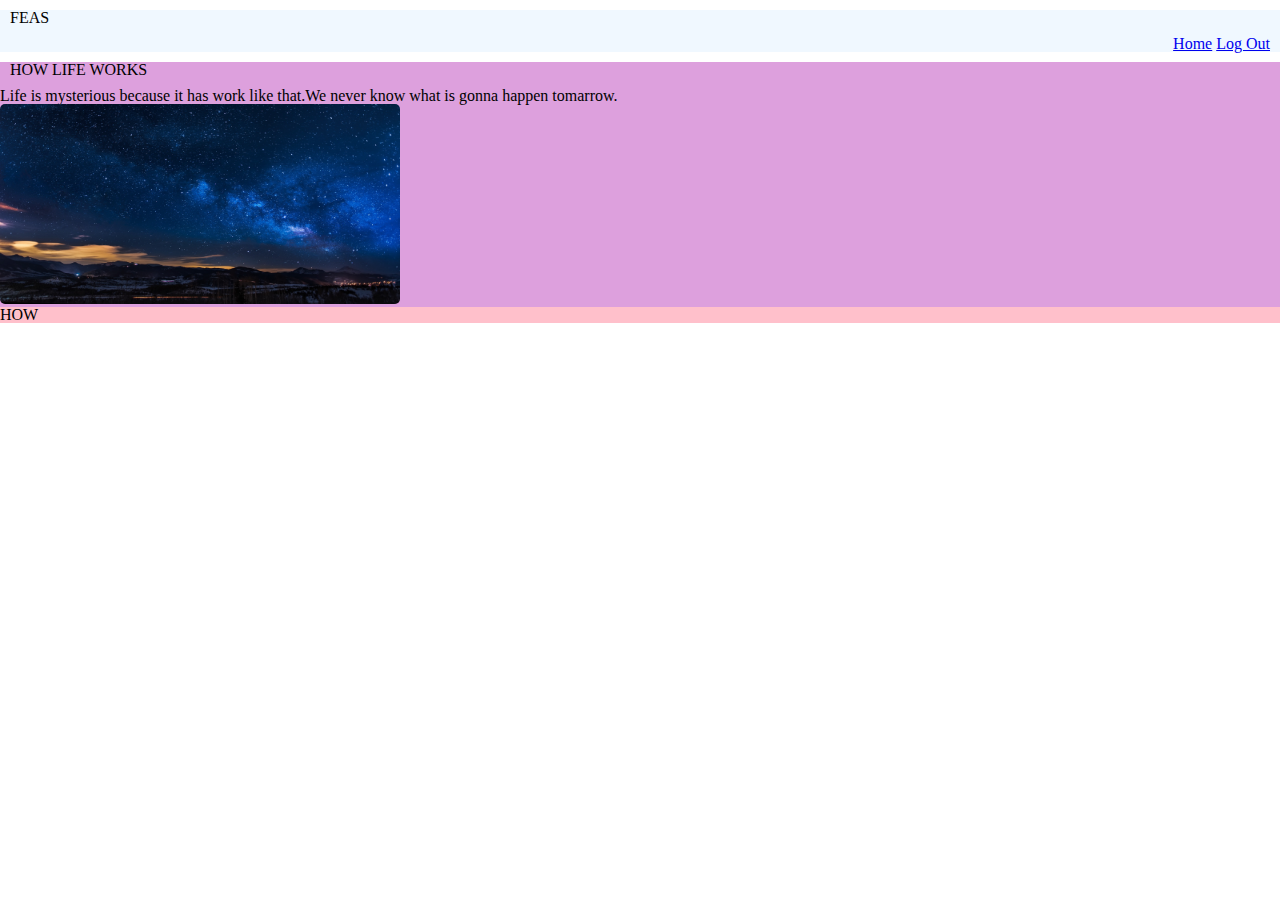
<file: block-BHaaax/index.html>
<!-- 
### Exercise 1

1. Create a simple page having a header, main content, and a footer.

2. Inside the header keep the brand name to the left and all the navigation to the right.

3. Inside the main content take an article section having two columns. In the first column put a heading and some introductory text of the article and in the second column take an image. -->

<!DOCTYPE html>
<html lang="en">
<head>
    <meta charset="UTF-8">
    <meta name="viewport" content="width=device-width, initial-scale=1.0">
    <title>Positoning</title>
    <link rel="stylesheet" href="style.css">
</head>
<body>
    <header>
        <h2>FEAS</h2>
        <div class="head">
            
            <div class="inline">
                <nav>
                    <a href="#">Home</a>
                    
                    <a href="#">Log Out</a>
                    
                </nav>
            </div>



    </div></header>
    <main>
        <section>
            <article>
                <h2>HOW LIFE WORKS</h2>
                <p>Life is mysterious because it has work like that.We never know what is gonna happen tomarrow.</p>
                <img src="12.jpg" alt="night">
            </article>
        </section>

    </main>
    <footer>
        <p>HOW</p>

    </footer>

    
</body>
</html>
</file>
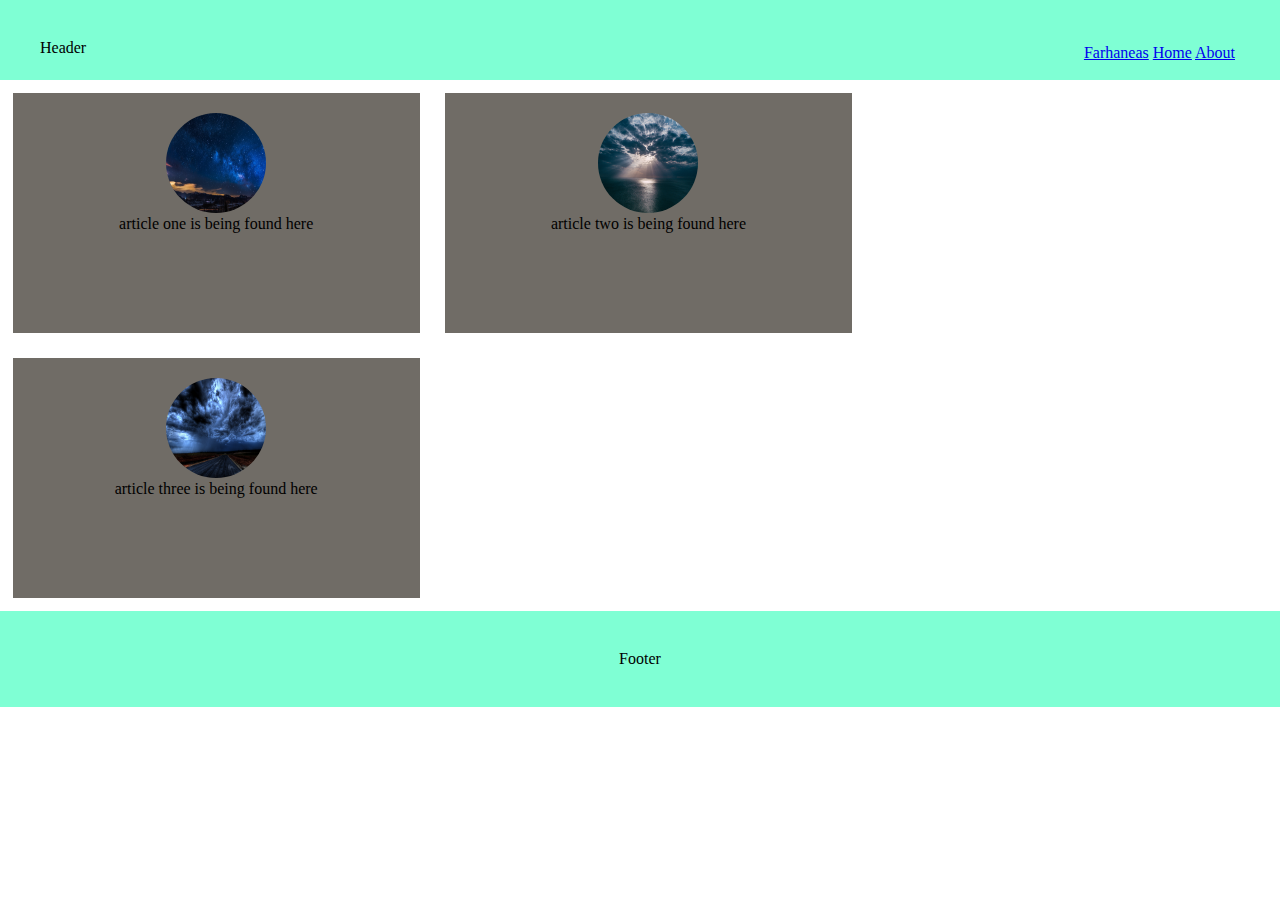
<file: block-BHaaba/index.html>
<!-- ### Exercise 2

1. Create a simple page having a header, main content, and a footer.

2. Inside the header keep the brand name to the left and all the navigation to the right.

3. Inside the main content crate three columns. In each column take one image and a paragraph below the image.
4. Using float is necessary. -->

<!DOCTYPE html>
<html lang="en">
<head>
    <meta charset="UTF-8">
    <meta name="viewport" content="width=device-width, initial-scale=1.0">
    <title>Position</title>
    <link rel="stylesheet" href="style.css">
</head>
<body>
    <header>
        <h1>Header</h1>
        <div>
        <nav>
            <a href="#">Farhaneas</a>
            <a href="#">Home</a>
            <a href="#">About</a>
        </nav>
        </div>
    </header>
    <main>
        <section class="clearfix">
        <article>
            <img src="1.jpg" alt="cloud">
            <p>article one is being found here</p>         
        </article>
        <article>
            <img src="2.jpg" alt="sunny">
            <p>article two is being found here</p>
        </article>
        <article>
            <img src="3.jpg" alt="skys">
            <p>article three is being found here</p>
        </article>
    </section>
    </main>
    <footer>
        <h4> Footer</h4>
    </footer>
    
</body>
</html>
</file>
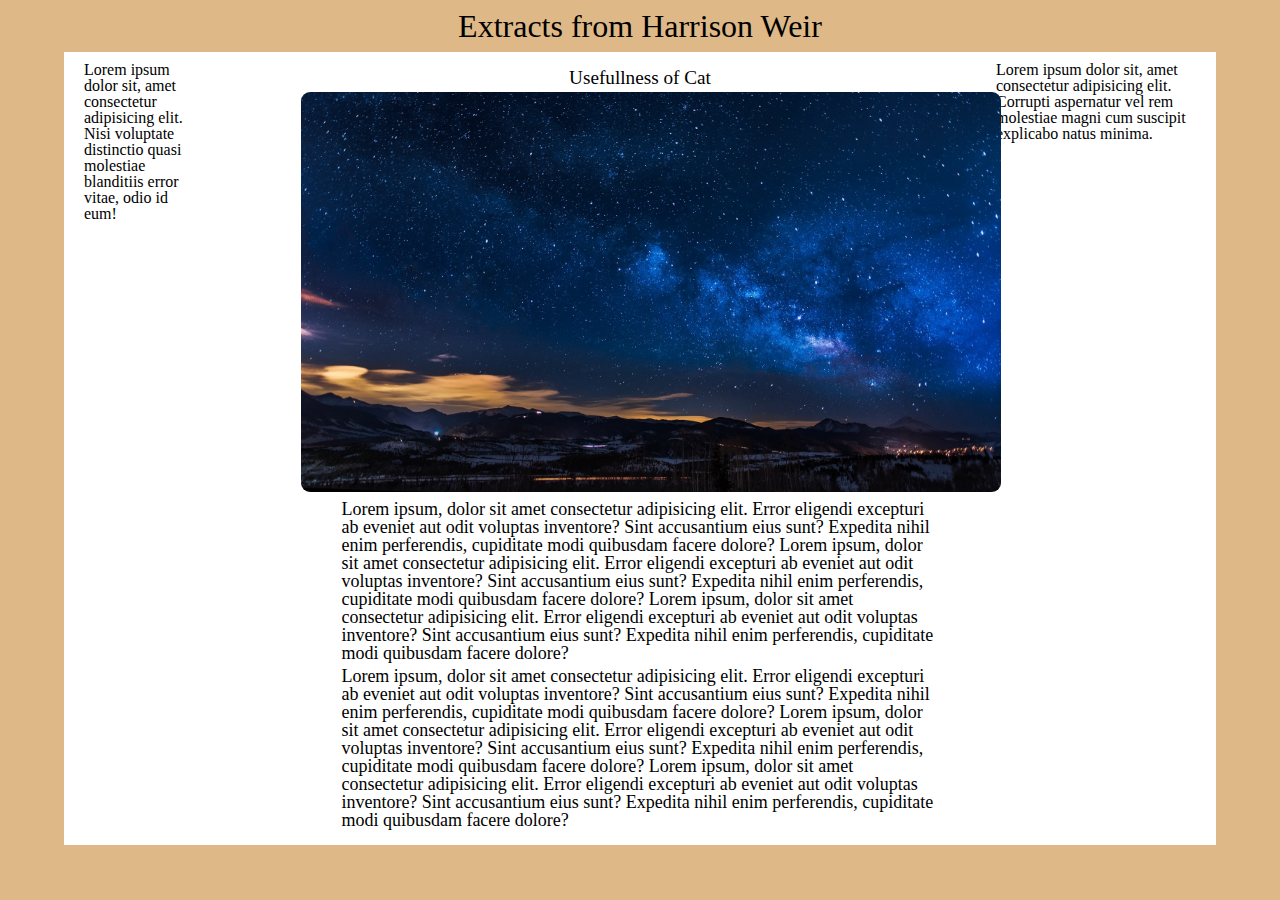
<file: block-BHaabd/index.html>
<!-- 
### Create a page according to the layout shown below

![Positioning Content Exercise 1](https://raw.githubusercontent.com/suraj122/AC-STYLE-images/master/positioning-content/ex-1.png)

- Using CSS resets is necessary.
- Use semantic tags and keep the nesting and indentation proper. -->

<!DOCTYPE html>
<html lang="en">
<head>
    <meta charset="UTF-8">
    <meta name="viewport" content="width=device-width, initial-scale=1.0">
    <title>Position</title>
    <link rel="stylesheet" href="style.css">
</head>
<body>
    <header>
        <h1>Extracts from Harrison Weir</h1>
    </header>
    <div class="container">
        <section>
            <p>Lorem ipsum dolor sit, amet consectetur adipisicing elit. 
                Corrupti aspernatur vel rem molestiae magni cum suscipit explicabo natus minima.
                 </p>
        </section>
        <aside>
            <p>Lorem ipsum dolor sit, amet consectetur adipisicing elit. 
                 Nisi voluptate distinctio quasi molestiae blanditiis error vitae, odio id eum!</p>
        </aside>
        <div class="container1">
        <article>
            <h2><strong> Usefullness of Cat </strong>  </h2>
            <img src="2.jpg" alt="won">
            <p class="p1">Lorem ipsum, dolor sit amet consectetur adipisicing elit.
                 Error eligendi excepturi ab eveniet aut odit voluptas inventore? 
                Sint accusantium eius sunt? Expedita nihil enim perferendis, cupiditate modi quibusdam facere dolore?
                Lorem ipsum, dolor sit amet consectetur adipisicing elit.
                Error eligendi excepturi ab eveniet aut odit voluptas inventore? 
               Sint accusantium eius sunt? Expedita nihil enim perferendis, cupiditate modi quibusdam facere dolore?
               Lorem ipsum, dolor sit amet consectetur adipisicing elit.
               Error eligendi excepturi ab eveniet aut odit voluptas inventore? 
              Sint accusantium eius sunt? Expedita nihil enim perferendis, cupiditate modi quibusdam facere dolore?</p>
              <p class="p1">Lorem ipsum, dolor sit amet consectetur adipisicing elit.
                Error eligendi excepturi ab eveniet aut odit voluptas inventore? 
               Sint accusantium eius sunt? Expedita nihil enim perferendis, cupiditate modi quibusdam facere dolore?
               Lorem ipsum, dolor sit amet consectetur adipisicing elit.
               Error eligendi excepturi ab eveniet aut odit voluptas inventore? 
              Sint accusantium eius sunt? Expedita nihil enim perferendis, cupiditate modi quibusdam facere dolore?
              Lorem ipsum, dolor sit amet consectetur adipisicing elit.
              Error eligendi excepturi ab eveniet aut odit voluptas inventore? 
             Sint accusantium eius sunt? Expedita nihil enim perferendis, cupiditate modi quibusdam facere dolore?</p>
        </article>
    </div>
    </div>
    <footer>

    </footer>

    
</body>
</html>
</file>
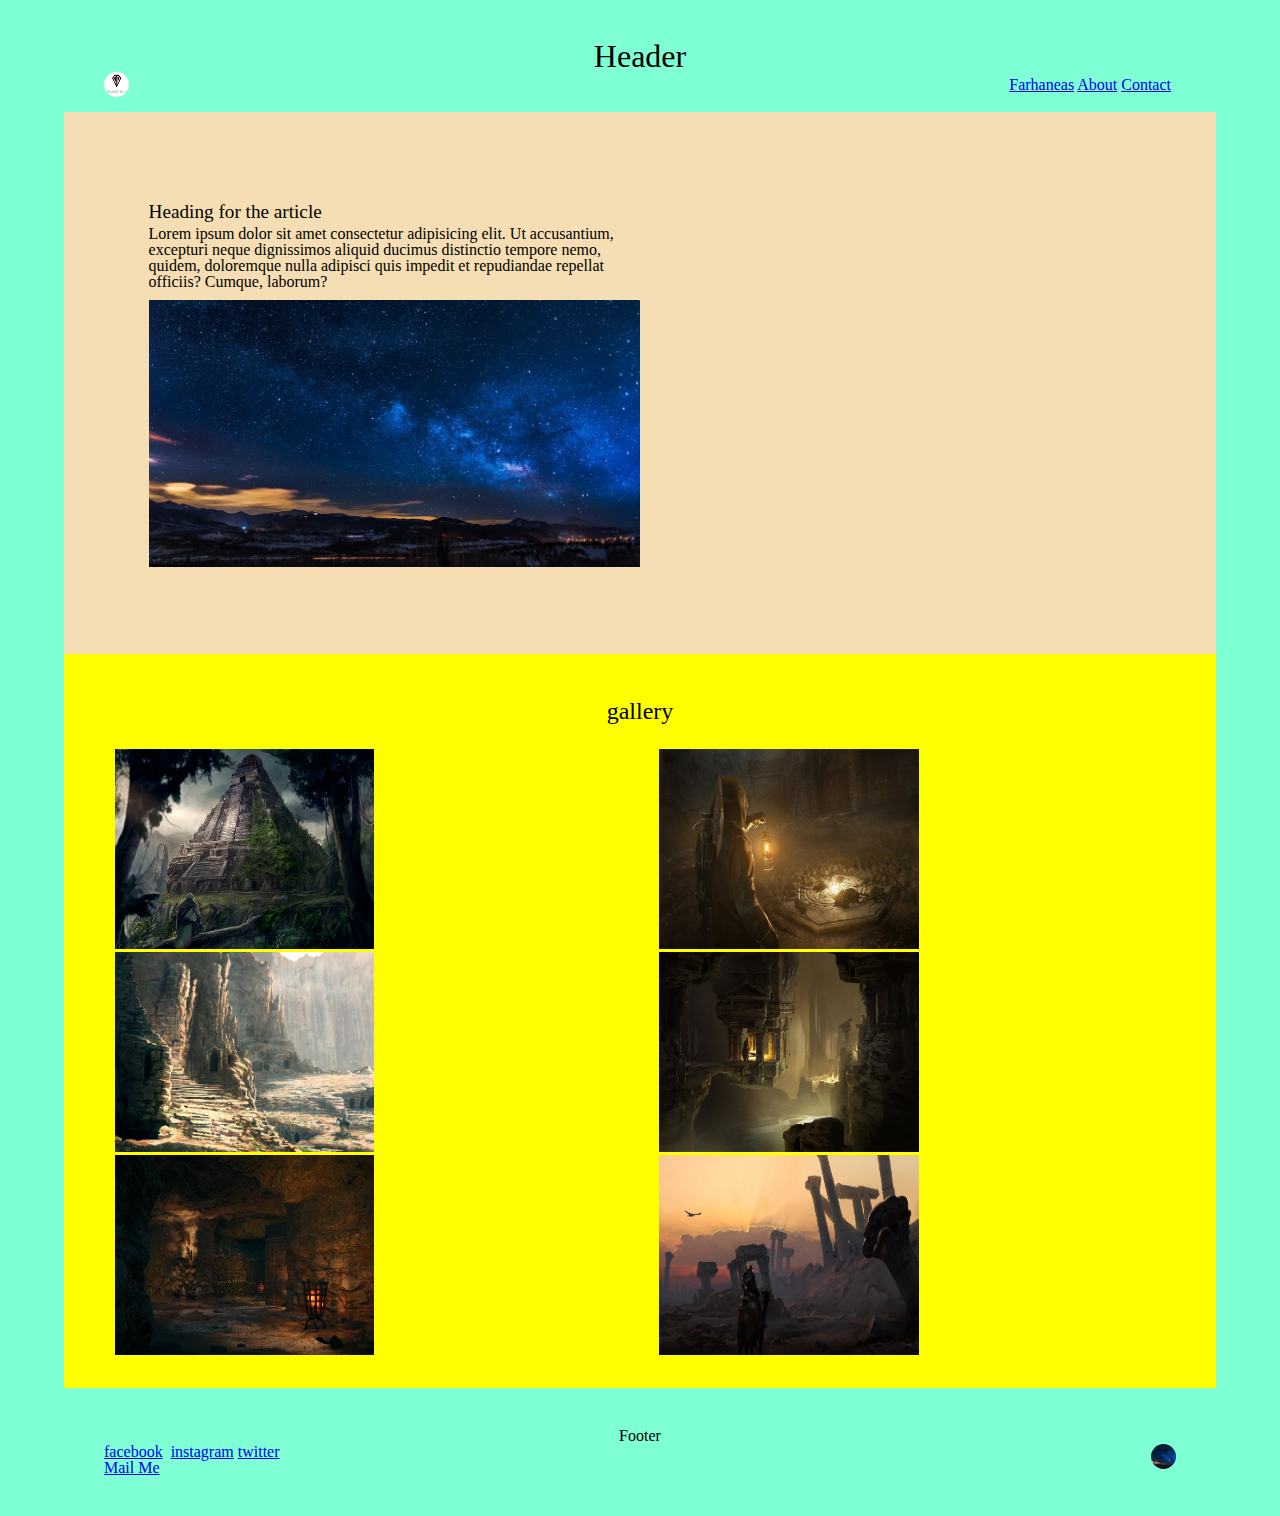
<file: block-BHaabg/index.html>
<!-- ### Exercise

1. Create a simple page having a header, main content, and a footer.

2. Inside the header keep the logo to the left and all the navigation to the right.

3. The header must be fixed at the top of the page.

4. Inside the main content take an article section having two columns. In the first column put a heading and some introductory text of the article and in the second column take an image.

5. After the article section, take a gallery section, in which there will be two rows and in both the row there will be three columns. Each column must have a different image.

6. After the gallery section footer will come.

7. Take a circular button at the right bottom corner of the page and keep its position fixed. The button should always take to the top of the page once clicked. -->

<!DOCTYPE html>
<html lang="en">
<head>
    <meta charset="UTF-8">
    <meta name="viewport" content="width=device-width, initial-scale=1.0">
    <title>Position</title>
    <link rel="stylesheet" href="styles.css">
</head>
<body>
    <header>
        <h1>Header</h1>
        <img src="THH.png" class="logo" alt="logo">
        <div class="head">
            <nav>
                <a href="#">Farhaneas</a>
                <a href="#" target="_blank">About</a>
                <a href="#" target="_blank">Contact</a>
            </nav>
        </div>

    </header>
    <main>
        <section>
            <article class="first clearfix">
                <div class="af">
                    <h2>Heading for the article</h2>
                    <p>Lorem ipsum dolor sit amet consectetur adipisicing elit. Ut accusantium, excepturi neque dignissimos
                         aliquid ducimus distinctio tempore nemo, 
                        quidem, doloremque nulla adipisci quis impedit et repudiandae repellat officiis? Cumque, laborum?</p>
                        <img src="12.jpg" class="afi" alt="clouds">
                </div>

            </article>
            <article class="second ">
                <div class="as">
                    <h3><strong>gallery </strong></h3>
                    <div class="box1">
                    <img src="1.jpg" class="as1" alt="1st">    
                    <img src="2.jpg" class="as1" alt="2nd">
                    <img src="3.jpg" class="as1" alt="3rd">
                    </div>
                    <div class="box2">
                        <img src="4.jpg" class="as1" alt="4th">
                        <img src="5.jpg" class="as1" alt="5th">
                        <img src="6.jpg" class="as1" alt="6th">
                    </div>

                </div>

            </article>
        </section>
    </main>
    <footer>
        <h5>Footer</h5>
      <div>
      <a href="https://www.facebook.com/faruk.rkz12/" target="_blank">facebook</a> &nbsp;<a href="https://www.instagram.com/farhaneas/" target="_blank">instagram</a>&nbsp;<a href="https://twitter.com/farhanEAS" target="_blank">twitter</a>
      <br><a href="mailto:farhan.salam11@gmail.com?subject=doubt&body=help%20me%20out">Mail Me</a> &nbsp; 
      <a href="#" class="top"><img src="12.jpg" class="top1" alt="top"></a>
      </div>

    </footer>
    
</body>
</html>
</file>
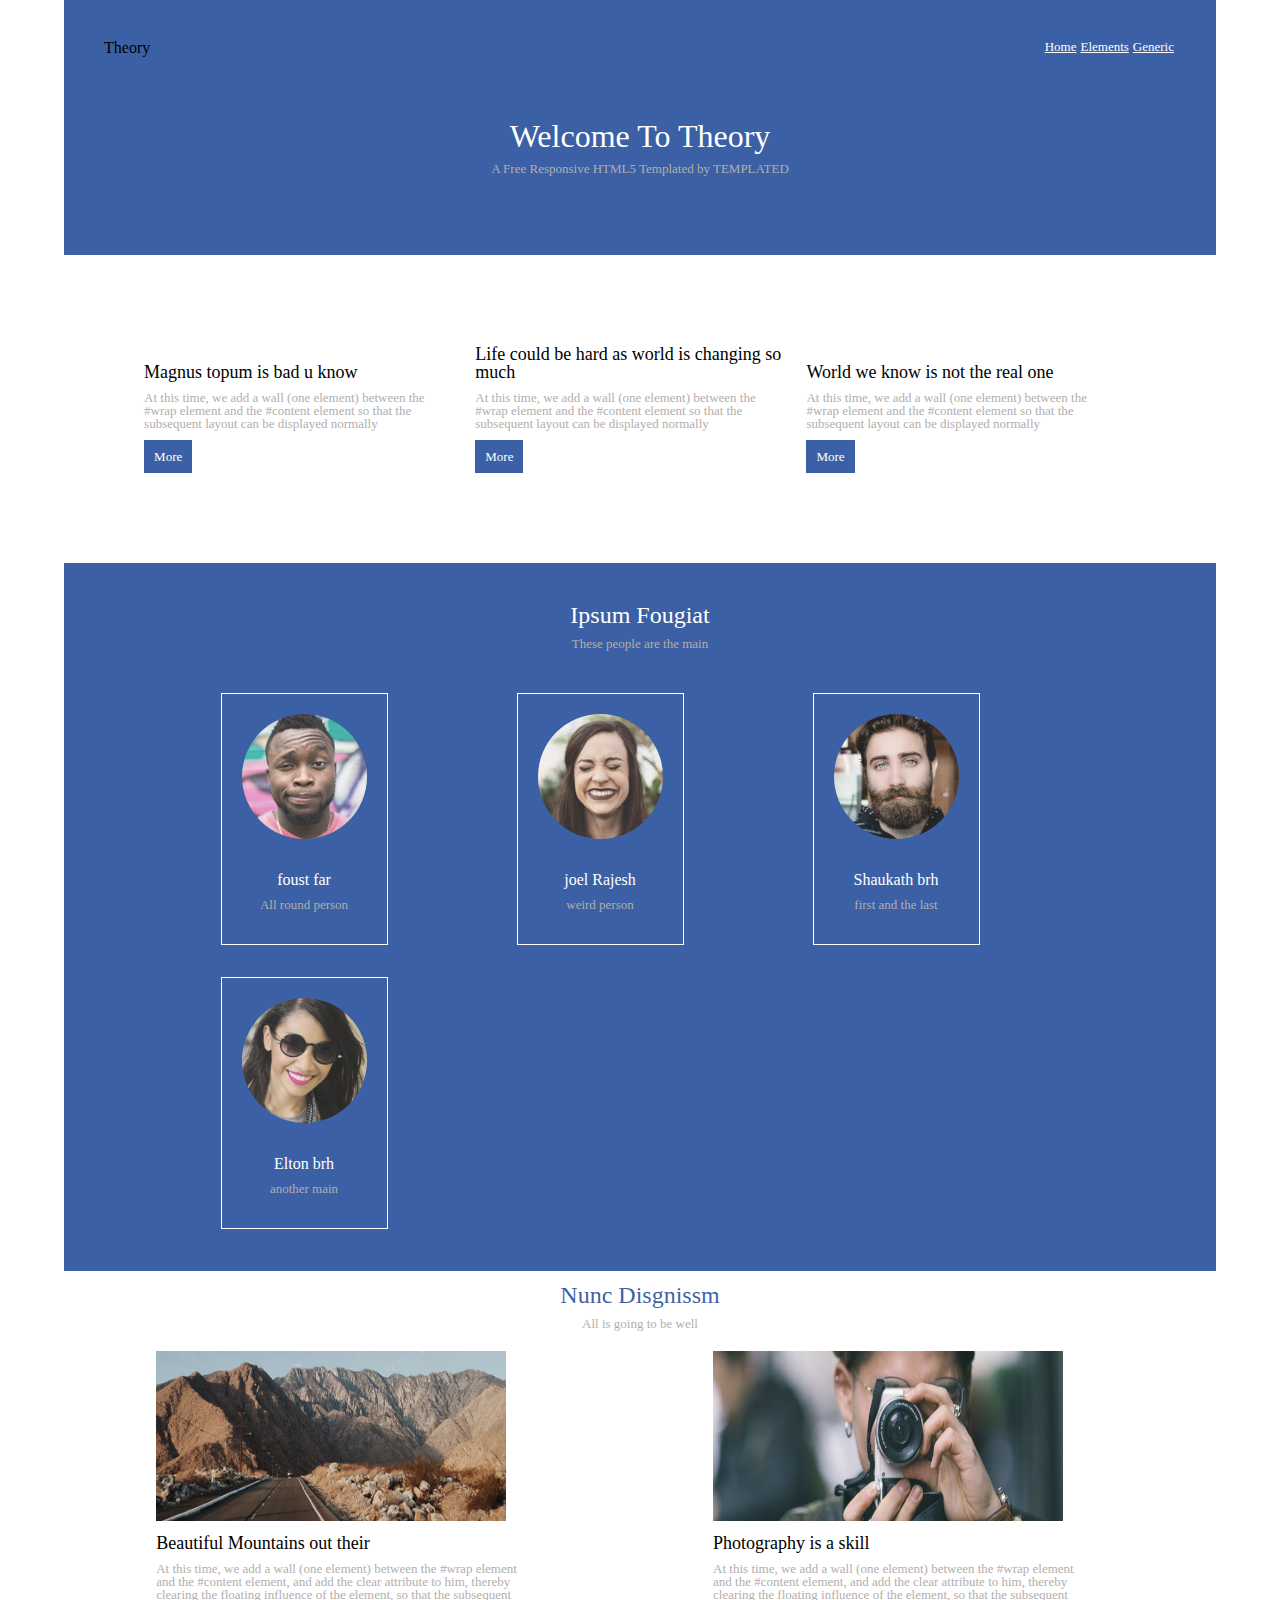
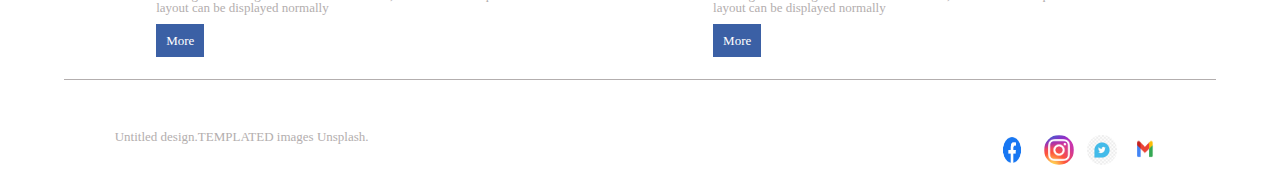
<file: block-BHaabh/index.html>
<!DOCTYPE html>
<html lang="en">
<head>
    <meta charset="UTF-8">
    <meta name="viewport" content="width=device-width, initial-scale=1.0">
    <title>position</title>
    <link rel="stylesheet" href="style.css">
</head>
<body>
    <header>
        <div>
            <H4>Theory</H4>
            <nav>
                <a href="#" class="nav" target="_blank">Generic</a>
                <a href="#" class="nav" target="_blank">Elements</a>
                <a href="#" class="nav" target="_blank">Home</a>
                            
            </nav>
        </div>
    </header>
    <main>
        <section>
            <article class="first">
                <h1>Welcome To Theory</h1>
                <p class="center">A Free Responsive HTML5 Templated by TEMPLATED </p>
            </article>
            <article class="second">
                <div class="second1">
                    <div class="learn">
                        <h5>Magnus topum is bad u know</h5>
                        <p>At this time, we add a wall (one element) between the #wrap element and the #content element
                            so that the subsequent layout can be displayed normally
                        </p>
                        <div class="button">More</div>
                    </div>
                    <div class="learn">
                        <h5>Life could be hard as world is changing so much</h5>
                        <p>At this time, we add a wall (one element) between the #wrap element and the #content element
                            so that the subsequent layout can be displayed normally
                        </p>
                        <div class="button">More</div>
                    </div>
                    <div class="learn">
                        <h5>World we know is not the real one</h5>
                        <p>At this time, we add a wall (one element) between the #wrap element and the #content element
                            so that the subsequent layout can be displayed normally
                        </p>
                        <div class="button">More</div>
                    </div>
                </div>
            </article>
            <article class="third">
                <h3 class="white">Ipsum Fougiat</h3>
                <p class="center">These people are the main</p>
                <div class="third1">
                    <div class="intro">
                        <img src="assets/pic03.jpg" class="people" alt="first">
                        <h6>foust far</h6>
                        <p class="pc">All round person</p>
                    </div>
                    <div class="intro">
                        <img src="assets/pic04.jpg" class="people" alt="second">
                        <h6>joel Rajesh</h6>
                        <p class="pc"> weird person</p>
                    </div>
                    <div class="intro">
                        <img src="assets/pic05.jpg" class="people" alt="third">
                        <h6>Shaukath brh</h6>
                        <p  class="pc">first and the last</p>
                    </div>
                    <div class="intro">
                        <img src="assets/pic06.jpg" class="people" alt="fourth">
                        <h6>Elton brh</h6>
                        <p class="pc">another main</p>
                    </div>
                </div>
            </article>
            <article class="fourth">
                <h3 class="blue">Nunc Disgnissm</h3>
                <p class="center">All is going to be well</p>
                <div class="more">
                    <img src="assets/pic01.jpg" class="more1" alt="last">
                    <h5>Beautiful Mountains out their</h5>
                    <p>At this time, we add a wall (one element) between the #wrap element and the #content element,
                        and add the clear attribute to him, thereby clearing the floating influence of the element, 
                       so that the subsequent layout can be displayed normally</p>
                       <div class="button">More</div>
                </div>
                <div class="more">
                    <img src="assets/pic02.jpg" class="more1" alt="secondlast">
                    <h5>Photography is a skill</h5>
                    <p>At this time, we add a wall (one element) between the #wrap element and the #content element,
                         and add the clear attribute to him, thereby clearing the floating influence of the element, 
                        so that the subsequent layout can be displayed normally</p>
                        <div class="button">More</div>
                </div>
                <div class="border"></div>
            </article>
        </section>
        <footer>
            <h5 class="h5">Untitled design.TEMPLATED images Unsplash.</h5>
            <div class="foot">
            <a href="https://www.facebook.com/faruk.rkz12/" target="_blank"><img src="Facebook-logo-500x350.png" class="small" alt="FB"></a> &nbsp;<a href="https://www.instagram.com/farhaneas/" target="_blank"><img src="1200px-Instagram_logo_2016.svg.png" class="small" alt="instagram"></a>&nbsp;<a href="https://twitter.com/farhanEAS" target="_blank"><img src="twitter.jpg" class="small" alt="twitter"></a>
            <a href="mailto:farhan.salam11@gmail.com?subject=doubt&body=help%20me%20out"><img src="Gmail-logo.png" class="small" alt="gmail"></a> 
      
          </div>
        </footer>
    </main>
    
</body>
</html>
</file>
<file: block-BHaaax/style.css>
/* http://meyerweb.com/eric/tools/css/reset/ 
   v2.0 | 20110126
   License: none (public domain)
*/

html, body, div, span, applet, object, iframe,
h1, h2, h3, h4, h5, h6, p, blockquote, pre,
a, abbr, acronym, address, big, cite, code,
del, dfn, em, img, ins, kbd, q, s, samp,
small, strike, strong, sub, sup, tt, var,
b, u, i, center,
dl, dt, dd, ol, ul, li,
fieldset, form, label, legend,
table, caption, tbody, tfoot, thead, tr, th, td,
article, aside, canvas, details, embed, 
figure, figcaption, footer, header, hgroup, 
menu, nav, output, ruby, section, summary,
time, mark, audio, video {
	margin: 0;
	padding: 0;
	border: 0;
	font-size: 100%;
	font: inherit;
	vertical-align: baseline;
}
/* HTML5 display-role reset for older browsers */
article, aside, details, figcaption, figure, 
footer, header, hgroup, menu, nav, section {
	display: block;
}
body {
	line-height: 1;
}
ol, ul {
	list-style: none;
}
blockquote, q {
	quotes: none;
}
blockquote:before, blockquote:after,
q:before, q:after {
	content: '';
	content: none;
}
table {
	border-collapse: collapse;
	border-spacing: 0;
}
header{background-color: aliceblue;}
h1{text-align: left;margin: 10px;}
.head{text-align: right;margin: 10px;}
.inline{display: inline-block;}
h2{text-align: left;margin:10px;}


img{height: 200px;width: 400px;border-radius: 5px;}
main{background-color: plum;}
footer{background-color: pink;}
</file>
<file: block-BHaaba/style.css>
/* http://meyerweb.com/eric/tools/css/reset/ 
   v2.0 | 20110126
   License: none (public domain)
*/

html, body, div, span, applet, object, iframe,
h1, h2, h3, h4, h5, h6, p, blockquote, pre,
a, abbr, acronym, address, big, cite, code,
del, dfn, em, img, ins, kbd, q, s, samp,
small, strike, strong, sub, sup, tt, var,
b, u, i, center,
dl, dt, dd, ol, ul, li,
fieldset, form, label, legend,
table, caption, tbody, tfoot, thead, tr, th, td,
article, aside, canvas, details, embed, 
figure, figcaption, footer, header, hgroup, 
menu, nav, output, ruby, section, summary,
time, mark, audio, video {
	margin: 0;
	padding: 0;
	border: 0;
	font-size: 100%;
	font: inherit;
	vertical-align: baseline;
}
/* HTML5 display-role reset for older browsers */
article, aside, details, figcaption, figure, 
footer, header, hgroup, menu, nav, section {
	display: block;
}
body {
	line-height: 1;
}
ol, ul {
	list-style: none;
}
blockquote, q {
	quotes: none;
}
blockquote:before, blockquote:after,
q:before, q:after {
	content: '';
	content: none;
}
table {
	border-collapse: collapse;
	border-spacing: 0;
}

/*Custom */
body{text-align: center;
}

/*header*/
header{padding: 40px;background-color: aquamarine;
}
h1{color: black;text-align: center;float: left;
}
div{float: right;display: inline-block;margin:5px ;}
/*main*/

img{box-sizing: border-box;height: 100px;width: 100px;border-radius: 95px;}
article{
    padding: 20px;margin: 1%;background-color: rgb(112, 108, 102);float: left;
width: 28.65%;height: 200px;
}



/*footer*/
footer{padding: 40px;background-color: aquamarine;
}
h4{color: black;text-align: center;
}






.clearfix::before,.clearfix::after{
content:"";display:table;
}
.clearfix::after{
clear:both;
}
</file>
<file: block-BHaabd/style.css>
/* http://meyerweb.com/eric/tools/css/reset/ 
   v2.0 | 20110126
   License: none (public domain)
*/

html, body, div, span, applet, object, iframe,
h1, h2, h3, h4, h5, h6, p, blockquote, pre,
a, abbr, acronym, address, big, cite, code,
del, dfn, em, img, ins, kbd, q, s, samp,
small, strike, strong, sub, sup, tt, var,
b, u, i, center,
dl, dt, dd, ol, ul, li,
fieldset, form, label, legend,
table, caption, tbody, tfoot, thead, tr, th, td,
article, aside, canvas, details, embed, 
figure, figcaption, footer, header, hgroup, 
menu, nav, output, ruby, section, summary,
time, mark, audio, video {
	margin: 0;
	padding: 0;
	border: 0;
	font-size: 100%;
	font: inherit;
	vertical-align: baseline;
}
/* HTML5 display-role reset for older browsers */
article, aside, details, figcaption, figure, 
footer, header, hgroup, menu, nav, section {
	display: block;
}
body {
	line-height: 1;
}
ol, ul {
	list-style: none;
}
blockquote, q {
	quotes: none;
}
blockquote:before, blockquote:after,
q:before, q:after {
	content: '';
	content: none;
}
table {
	border-collapse: collapse;
	border-spacing: 0;
}

/*Custom */
/*body{text-align: center;
}*/
body{background-color: burlywood;}

.clearfix::before,.clearfix::after{
content:"";display:table;
}
.clearfix::after{
clear:both;
}
.container{margin-top: 0%;background-color: white;max-width:90%;height: auto;margin-left: 5%;margin-right: 5%;padding: 10px;
}

/*header*/
header{padding: 10px;
}
h1{color: black;text-align: center;font-size: xx-large;
}
/*div{float: right;display: inline-block;margin:5px ;}*/
/*main*/
aside{float: left;width: 100px;margin: 0% 10px;padding: 0% auto;
}
section{float:right;width: 200px;margin: 0% 10px;padding: 0% auto;
}
.container1{margin: 0% 20%;max-width:80%;padding: 1px;text-align: center;left: 50px;
}
p{font-size:medium;}
h2{font-size: larger;text-align:center ;margin: 5px 0px;}
.p1{font-size: large;margin: 5px 40px;
    text-align: left;
}
img{border-radius: 9px;height: 400px;width: 700px;}
/*article{
    padding: 20px;margin: 1%;background-color: rgb(112, 108, 102);float: left;
width: 28.65%;height: 200px;
}*/



/*footer*/
footer{padding: 10px;
}
/*h4{color: black;text-align: center;
}*/
</file>
<file: block-BHaabg/styles.css>
/* http://meyerweb.com/eric/tools/css/reset/ 
   v2.0 | 20110126
   License: none (public domain)
*/

html, body, div, span, applet, object, iframe,
h1, h2, h3, h4, h5, h6, p, blockquote, pre,
a, abbr, acronym, address, big, cite, code,
del, dfn, em, img, ins, kbd, q, s, samp,
small, strike, strong, sub, sup, tt, var,
b, u, i, center,
dl, dt, dd, ol, ul, li,
fieldset, form, label, legend,
table, caption, tbody, tfoot, thead, tr, th, td,
article, aside, canvas, details, embed, 
figure, figcaption, footer, header, hgroup, 
menu, nav, output, ruby, section, summary,
time, mark, audio, video {
	margin: 0;
	padding: 0;
	border: 0;
	font-size: 100%;
	font: inherit;
	vertical-align: baseline;
}
/* HTML5 display-role reset for older browsers */
article, aside, details, figcaption, figure, 
footer, header, hgroup, menu, nav, section {
	display: block;
}
body {
	line-height: 1;
}
ol, ul {
	list-style: none;
}
blockquote, q {
	quotes: none;
}
blockquote:before, blockquote:after,
q:before, q:after {
	content: '';
	content: none;
}
table {
	border-collapse: collapse;
	border-spacing: 0;
}

/*Custom */
/*body{text-align: center;
}*/
body{
    margin: 0px auto;padding: 0px 32px;max-width: 90%;background-color:aquamarine ;
}


.clearfix::before,.clearfix::after{
content:"";display:table;
}
.clearfix::after{
clear:both;
}

/*header*/
header{padding: 40px;background-color: aquamarine;
}
h1{color: black;text-align: center;font-size: xx-large;
}
.logo{width: 25px;height: 25px;border-radius: 20px;float: left;position: fixed;}

.head{float: right;display: inline-block;margin:5px ;}
/*main*/
h2{margin: 5px 0px;font-size: larger}

.first{background-color: wheat;padding: 30px;}
.af{font-size: medium;padding: 5% ;}
p{width: 50%;}
.afi{width:50%;height: auto;margin-top: 10px;}


h3{font-size: x-large;text-align: center;margin: 5px 0px;padding: 10px;}
.as1{margin: 0px 10px;width: 50%;height:200px ;}
.second{background-color: yellow;padding: 30px;}
.box1{margin: 1% ;width: 47.5%;height: 400px;display: inline-block;}
.box2{margin: 1% ;width: 47.5%;height: 400px;display: inline-block;}


 



/*footer*/
footer{padding: 40px;background-color: aquamarine;
}
h5{color: black;text-align: center;
}
.top{width: 25px;height: 25px;border-radius: 20px;position: sticky;float: right;right: 1px;bottom: 5px;}
.top1{width: 25px;height: 25px;border-radius: 20px;float: right;}
</file>
<file: block-BHaabh/style.css>
/* http://meyerweb.com/eric/tools/css/reset/ 
   v2.0 | 20110126
   License: none (public domain)
*/

html, body, div, span, applet, object, iframe,
h1, h2, h3, h4, h5, h6, p, blockquote, pre,
a, abbr, acronym, address, big, cite, code,
del, dfn, em, img, ins, kbd, q, s, samp,
small, strike, strong, sub, sup, tt, var,
b, u, i, center,
dl, dt, dd, ol, ul, li,
fieldset, form, label, legend,
table, caption, tbody, tfoot, thead, tr, th, td,
article, aside, canvas, details, embed, 
figure, figcaption, footer, header, hgroup, 
menu, nav, output, ruby, section, summary,
time, mark, audio, video {
	margin: 0;
	padding: 0;
	border: 0;
	font-size: 100%;
	font: inherit;
	vertical-align: baseline;
}
/* HTML5 display-role reset for older browsers */
article, aside, details, figcaption, figure, 
footer, header, hgroup, menu, nav, section {
	display: block;
}
body {
	line-height: 1;
}
ol, ul {
	list-style: none;
}
blockquote, q {
	quotes: none;
}
blockquote:before, blockquote:after,
q:before, q:after {
	content: '';
	content: none;
}
table {
	border-collapse: collapse;
	border-spacing: 0;
}

/*Custom */
/*body{text-align: center;
}*/
body{
    margin: 0px auto;padding: 0px 32px;max-width: 90%;
}

.clearfix::before,.clearfix::after{
content:"";display:table;
}
.clearfix::after{
clear:both;
}

/*header*/
header{padding: 40px;background-color: rgba(32, 74, 153, 0.877);
}
h4{color: black;float: left;
}
.nav{float: right;display: inline-block;color: white;font-size: small;margin: 0px 2px;
}

/*main*/
h1{color: white;text-align: center;font-size: xx-large;margin: 10px;
}
p{color: rgb(179, 174, 174);font-size: small;
}
.center{text-align: center;color: rgb(179, 174, 174);font-size: small;
}
.first{background-color: rgba(32, 74, 153, 0.877);padding-top: 30px;padding-bottom: 70px;
}
.third{background-color: rgba(32, 74, 153, 0.877);padding-top: 30px;
}
.third1{padding: 20px;margin: 1%;}
.intro{width: auto; ;margin-top: 1% ; border: solid white 1px;display: inline-block;height: 250px;margin-bottom: 2%;margin-left: 125px;
}
h6{margin: 10px;color: white;text-align: center;
}
.pc{margin: 10px;color: rgb(179, 174, 174);text-align: center;
}
.second{background-color: white;padding: 70px;
}
.learn{width: 30.33%;height: auto;margin: 1%;display:inline-block;
}
h5{font-size: large;margin: 10px 0px;
}
.fourth{background-color: white;
}
.more{display: inline-block;width:32% ;height: auto;margin: 1% 8%;}
.more1{width: 95%;height: 170px;
}

.border{border-bottom: 1px solid rgb(179, 174, 174) ;
}
/*footer*/
footer{padding: 40px;background-color: white;
}
.h5{font-size: small;float: left;margin: 1%;color: rgb(179, 174, 174) ;}
.foot{float: right;font-size: small;margin: 1%;color:  rgb(179, 174, 174);}
.small{width: 30px;height: 30px;border-radius: 20px;margin: 5px;}

/*Common*/

.button{background-color: rgba(32, 74, 153, 0.877);margin: 10px 0px;width:fit-content;padding: 10px;font-size: small;color: white;
}
.white{color:white ;text-align: center;font-size: x-large;margin: 10px;
}
.blue{color: rgba(32, 74, 153, 0.877);text-align: center;margin: 10px;font-size: x-large;
}
.center{text-align: center;color: rgb(179, 174, 174);margin-bottom: 10px ;
}
.people{width: 125px;height: 125px;border-radius: 120px;margin: 20px;
}
</file>
